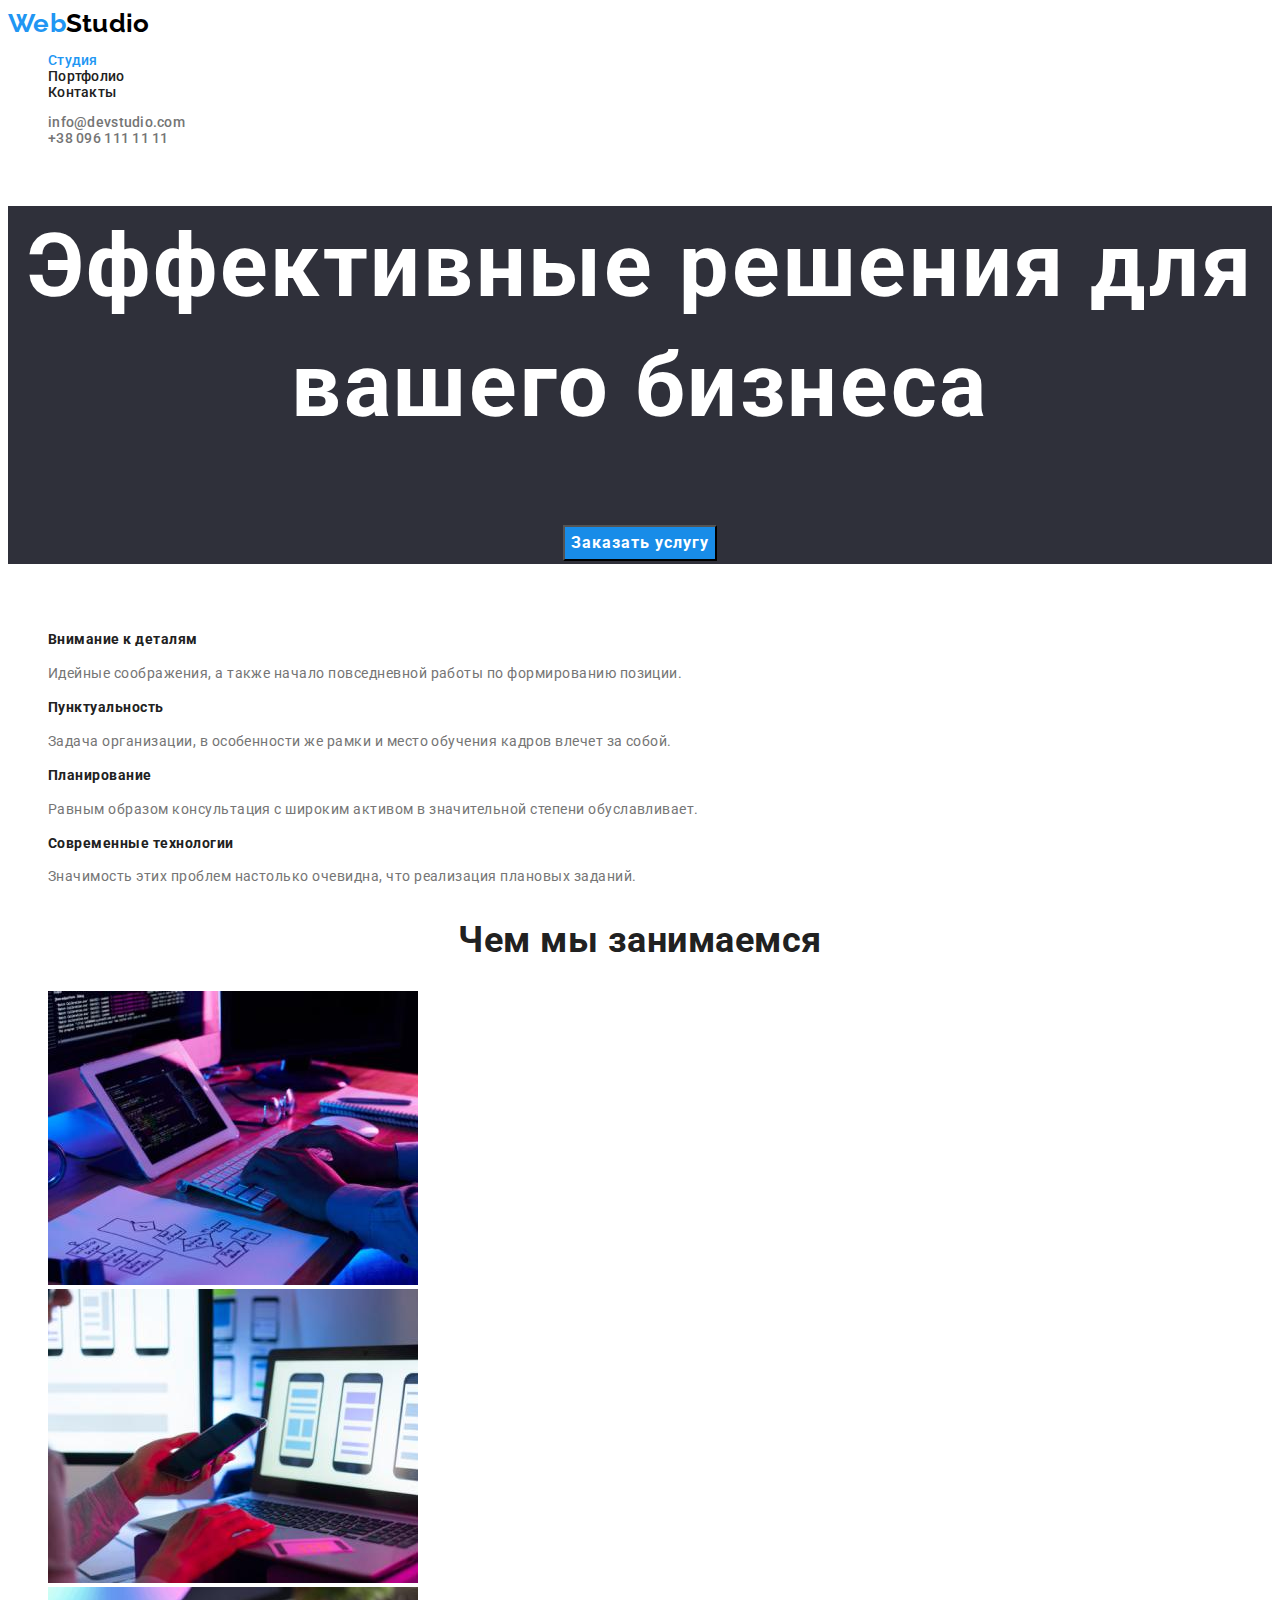
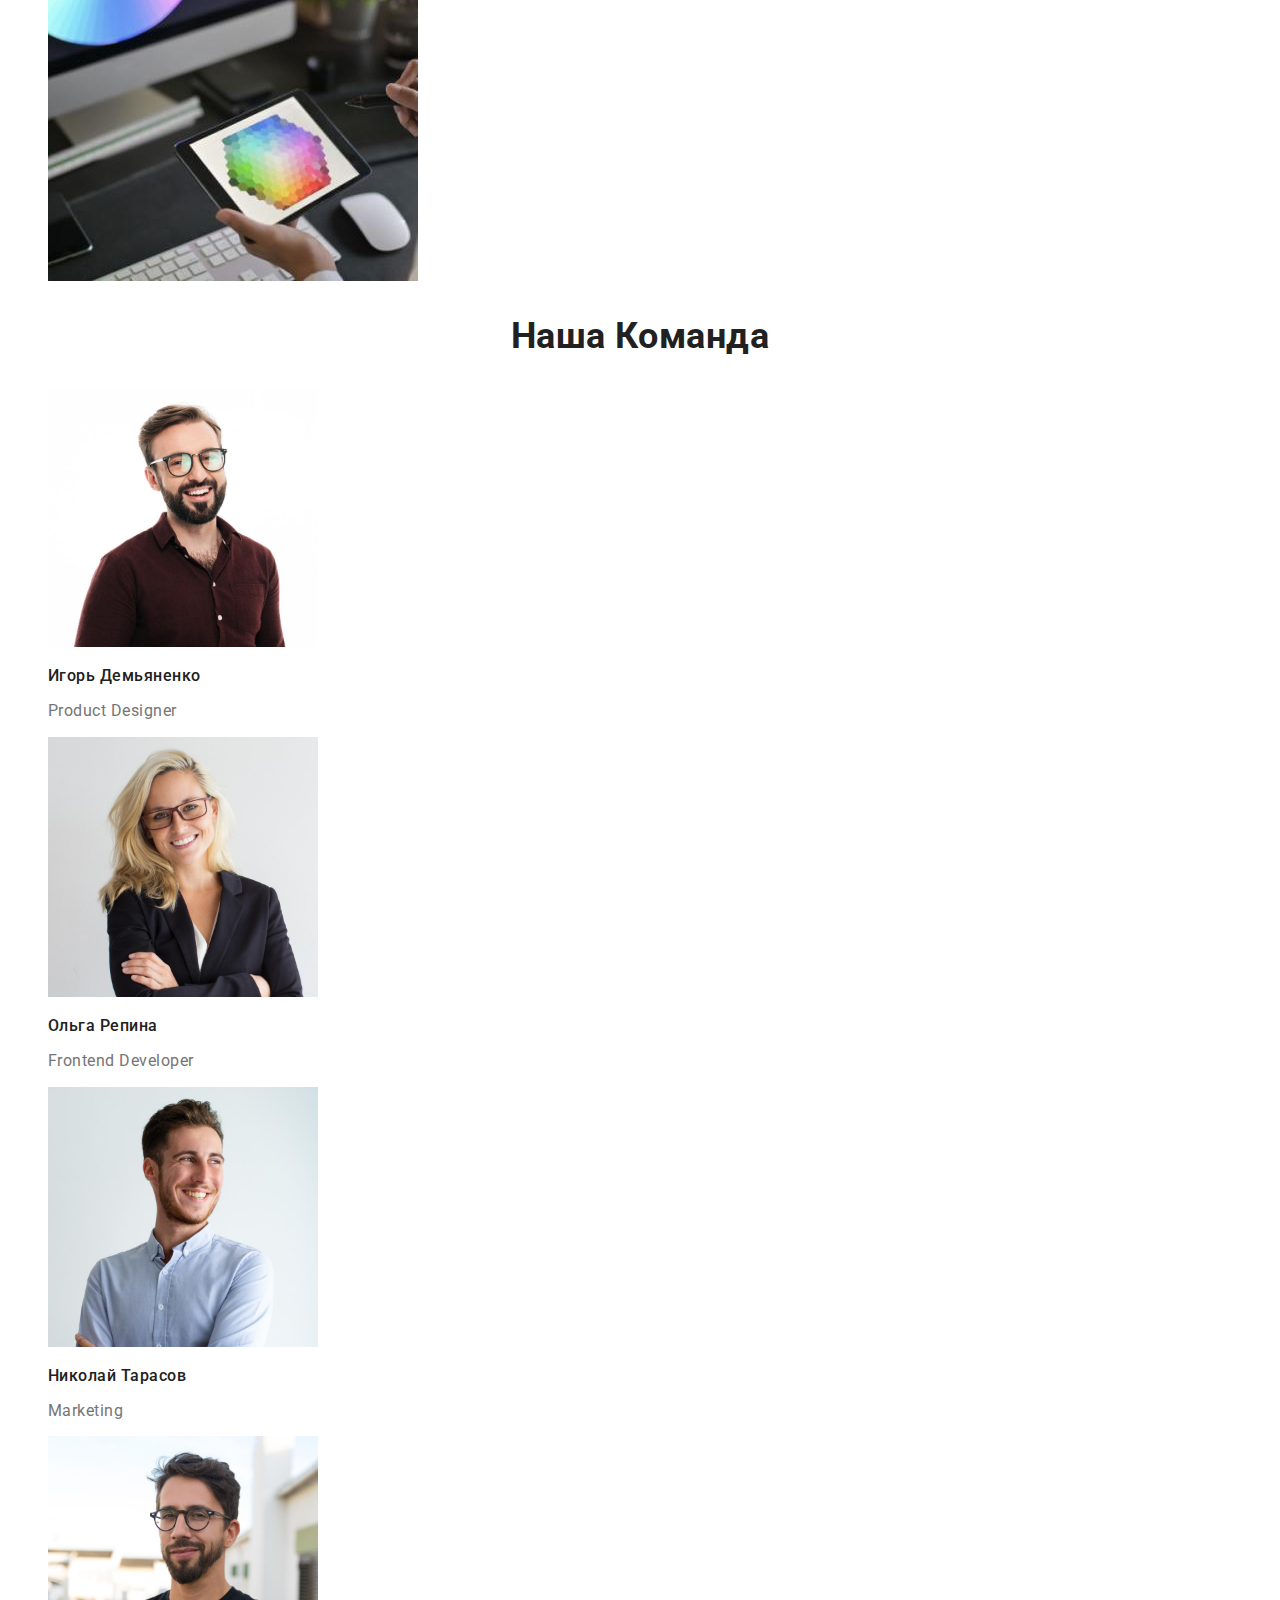
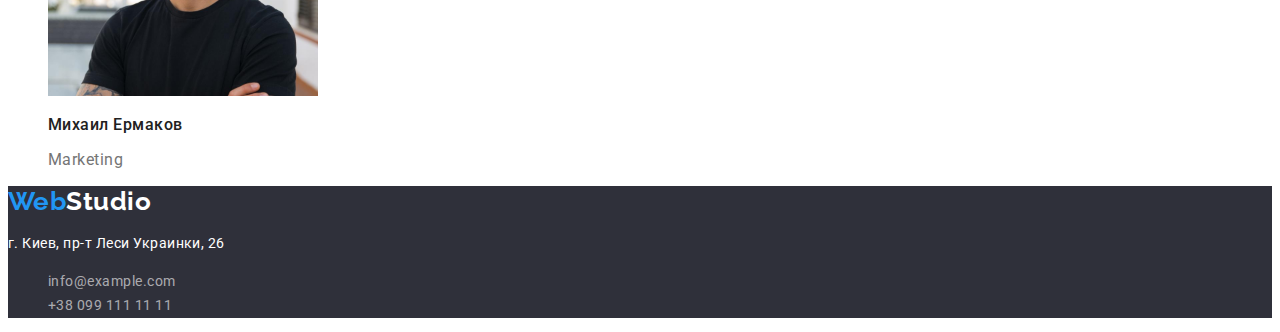
<file: index.html>
<!DOCTYPE html>
<html lang="ru">

<head>
    <meta charset="UTF-8">
    <meta http-equiv="X-UA-Compatible" content="IE=edge">
    <meta name="viewport" content="width=device-width, initial-scale=1.0">
    <title>Webstudio</title>
    <link rel="preconnect" href="https://fonts.googleapis.com">
    <link rel="preconnect" href="https://fonts.gstatic.com" crossorigin>
    <link href="https://fonts.googleapis.com/css2?family=Raleway:wght@700&family=Roboto:wght@400;500;700;900&display=swap" rel="stylesheet">
    <link rel="stylesheet" href="./css/styles.css">
</head>

<body class="page">
    <!-- Шапка сайта -->
    <header class="navigation">
        <a class="logo link" href="./index.html"><span class="logoheader">Web</span>Studio</a>
        <!-- Секція навігації -->
        <nav>
            <ul class="site-nav list">
                <li> <a href="./index.html" class="link current">Студия</a></li>
                <li> <a href="./portfolio.html" class="link">Портфолио</a></li>
                <li> <a href="" class="link">Контакты</a></li>
            </ul>
        </nav>
        
        <ul class="contacts list">
            <li> <a href="mailto:info@devstudio.com" class="header-contacts link">info@devstudio.com</a> </li>
            <li> <a href="phone:+380961111111" class="header-contacts link">+38 096 111 11 11</a> </li>
        </ul>    
    </header>

    <main>
        <!-- Герой -->
        <section class="hero">
            <h1 class="hero-title">Эффективные решения для вашего бизнеса</h1>
            <button type="button" class="hero-button">Заказать услугу </button>
        </section>

        <!-- Список переваг -->
        
        <h2 class="invisible-title">Наши преимущества</h2>
        <section>
            <ul class="list">
                <li>
                    <h3 class="features-title">Внимание к деталям</h3>
                    <p class="features-text">Идейные соображения, а также начало повседневной работы по формированию позиции.</p>
                </li>
                <li>
                    <h3 class="features-title">Пунктуальность</h3>
                    <p class="features-text">Задача организации, в особенности же рамки и место обучения кадров влечет за собой.</p>
                </li>
            
                <li>
                    <h3 class="features-title">Планирование</h3>
                    <p class="features-text">Равным образом консультация с широким активом в значительной степени обуславливает.</p>
                </li>
                <li>
                    <h3 class="features-title">Современные технологии</h3>
                    <p class="features-text">Значимость этих проблем настолько очевидна, что реализация плановых заданий.</p>
                </li>
            </ul>
        </section>

        <!-- Список видів послуг -->
        <section>
            <h2 class="our-product-title">Чем мы занимаемся</h2>
            <ul class="list">
                <li>
                    <img src="./images/personal-computer.jpg" alt="PC developing" width="370" height="294">
                </li>
                <li>
                    <img src="./images/smartphone.jpg" alt="Mobile developing" width="370" height="294">
                </li>
                <li>
                    <img src="./images/tablet.jpg" alt="Tab developing" width="370" height="294">
                </li>
            </ul>
        </section>

            <!-- Секція працівників -->
            <section>
                <h2 class="our-team">Наша Команда</h2>
                <ul class="list">
                    <li>
                        <img src="./images/product-designer.jpg" alt="Продакт дизайнер" width="270" height="260">
                        <h3 class="team-title">Игорь Демьяненко</h3>
                        <p class="team-profession">Product Designer</p>
                    </li>

                    <li>
                        <img src="./images/frontend-developer.jpg" alt="Верстальщик" width="270" height="260">
                        <h3 class="team-title">Ольга Репина</h3>
                        <p class="team-profession">Frontend Developer</p>
                    </li>

                    <li>
                        <img src="./images/marketing.jpg" alt="Маркетолог" width="270" height="260">
                        <h3 class="team-title">Николай Тарасов</h3>
                        <p class="team-profession">Marketing</p>
                    </li>
                    <li>
                        <img src="./images/ui-designer.jpg" alt="UI Дизайнер" width="270" height="260">
                        <h3 class="team-title">Михаил Ермаков</h3>
                        <p class="team-profession">Marketing</p>
                    </li>
                </ul>
            </section>
    </main>

    <!-- Футер -->
    <footer class="footer-section">
        <a class="logo-footer link" href="./index.html"> <span class="logoheader">Web</span>Studio</a>
        <address class="footer-address-list">
            <p class="footer-address">г. Киев, пр-т Леси Украинки, 26</p>
            <ul class="contacts list">
                <li> <a href="mailto:info@example.com" class="footer-contacts link">info@example.com</a> </li>
                <li> <a href="phone:+380991111111" class="footer-contacts link">+38 099 111 11 11</a> </li>
            </ul>
        </address>
        
    </footer>
</body>

</html>
</file>
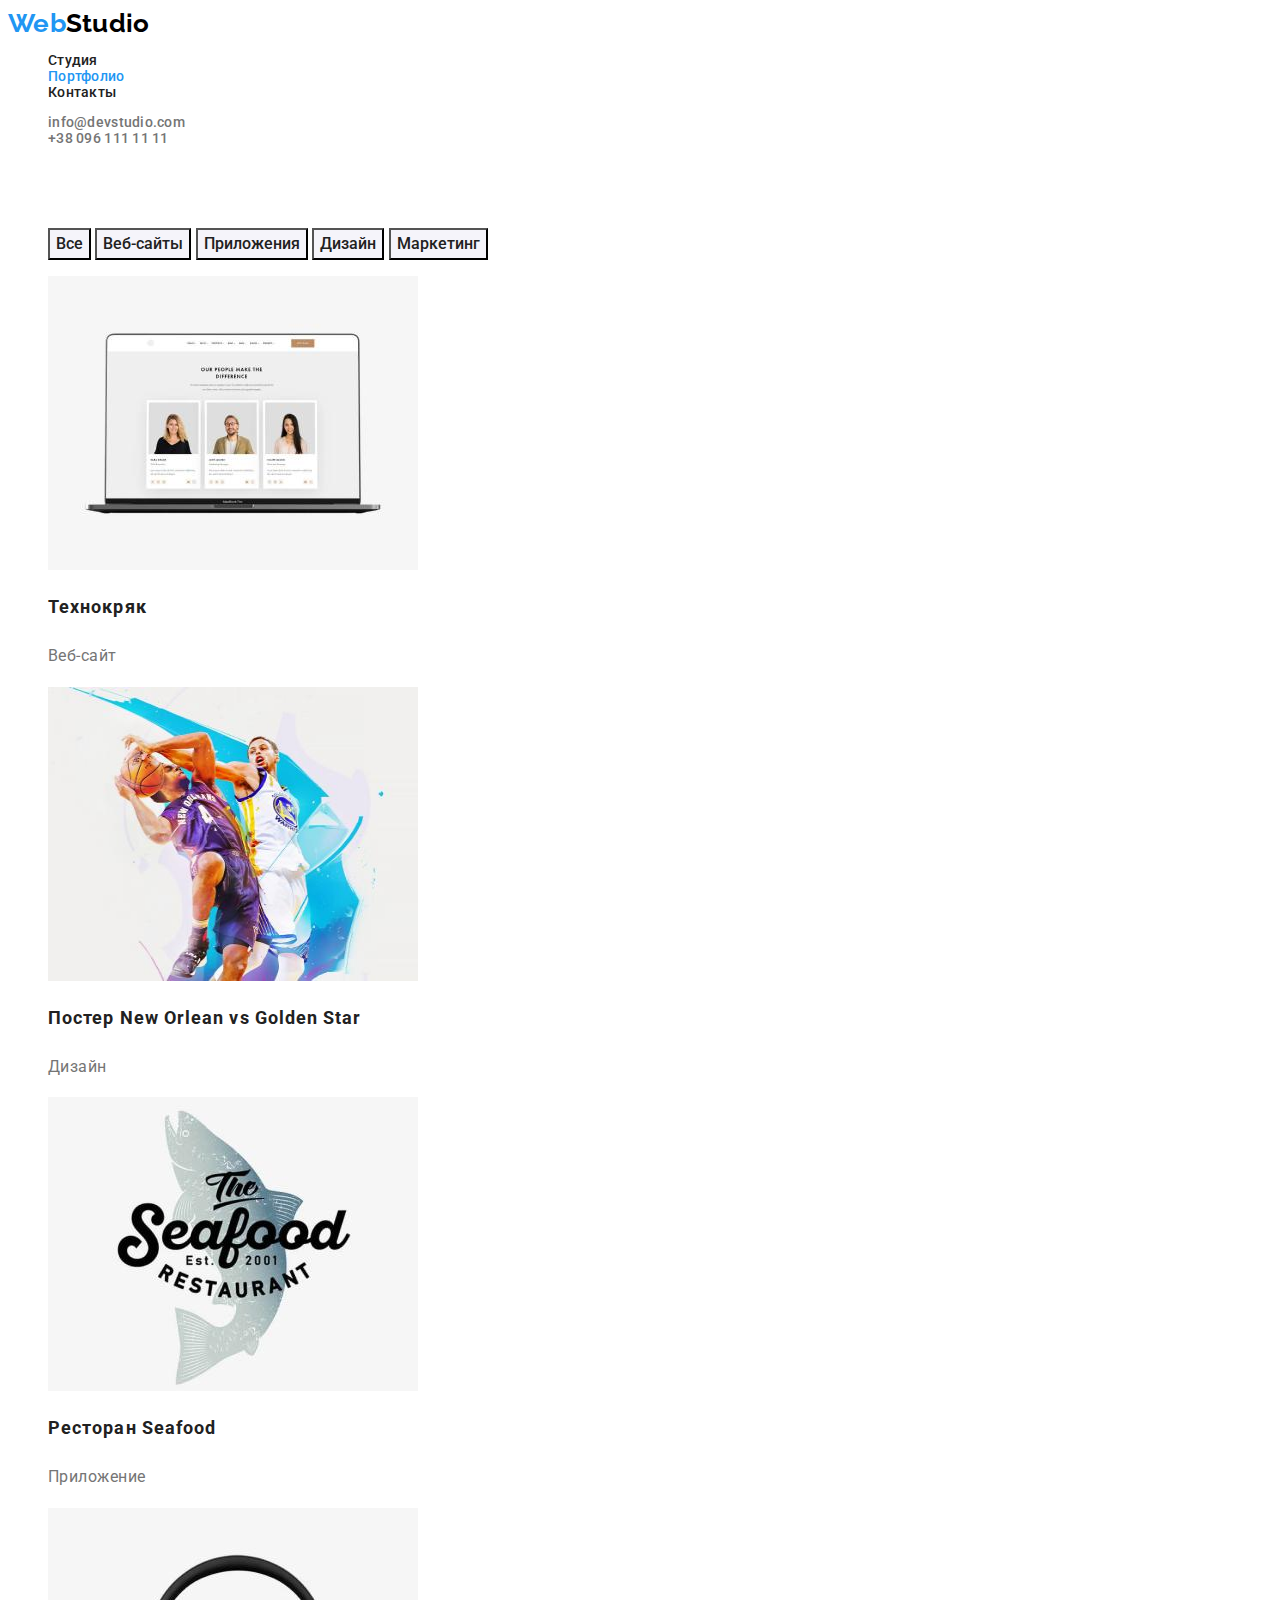
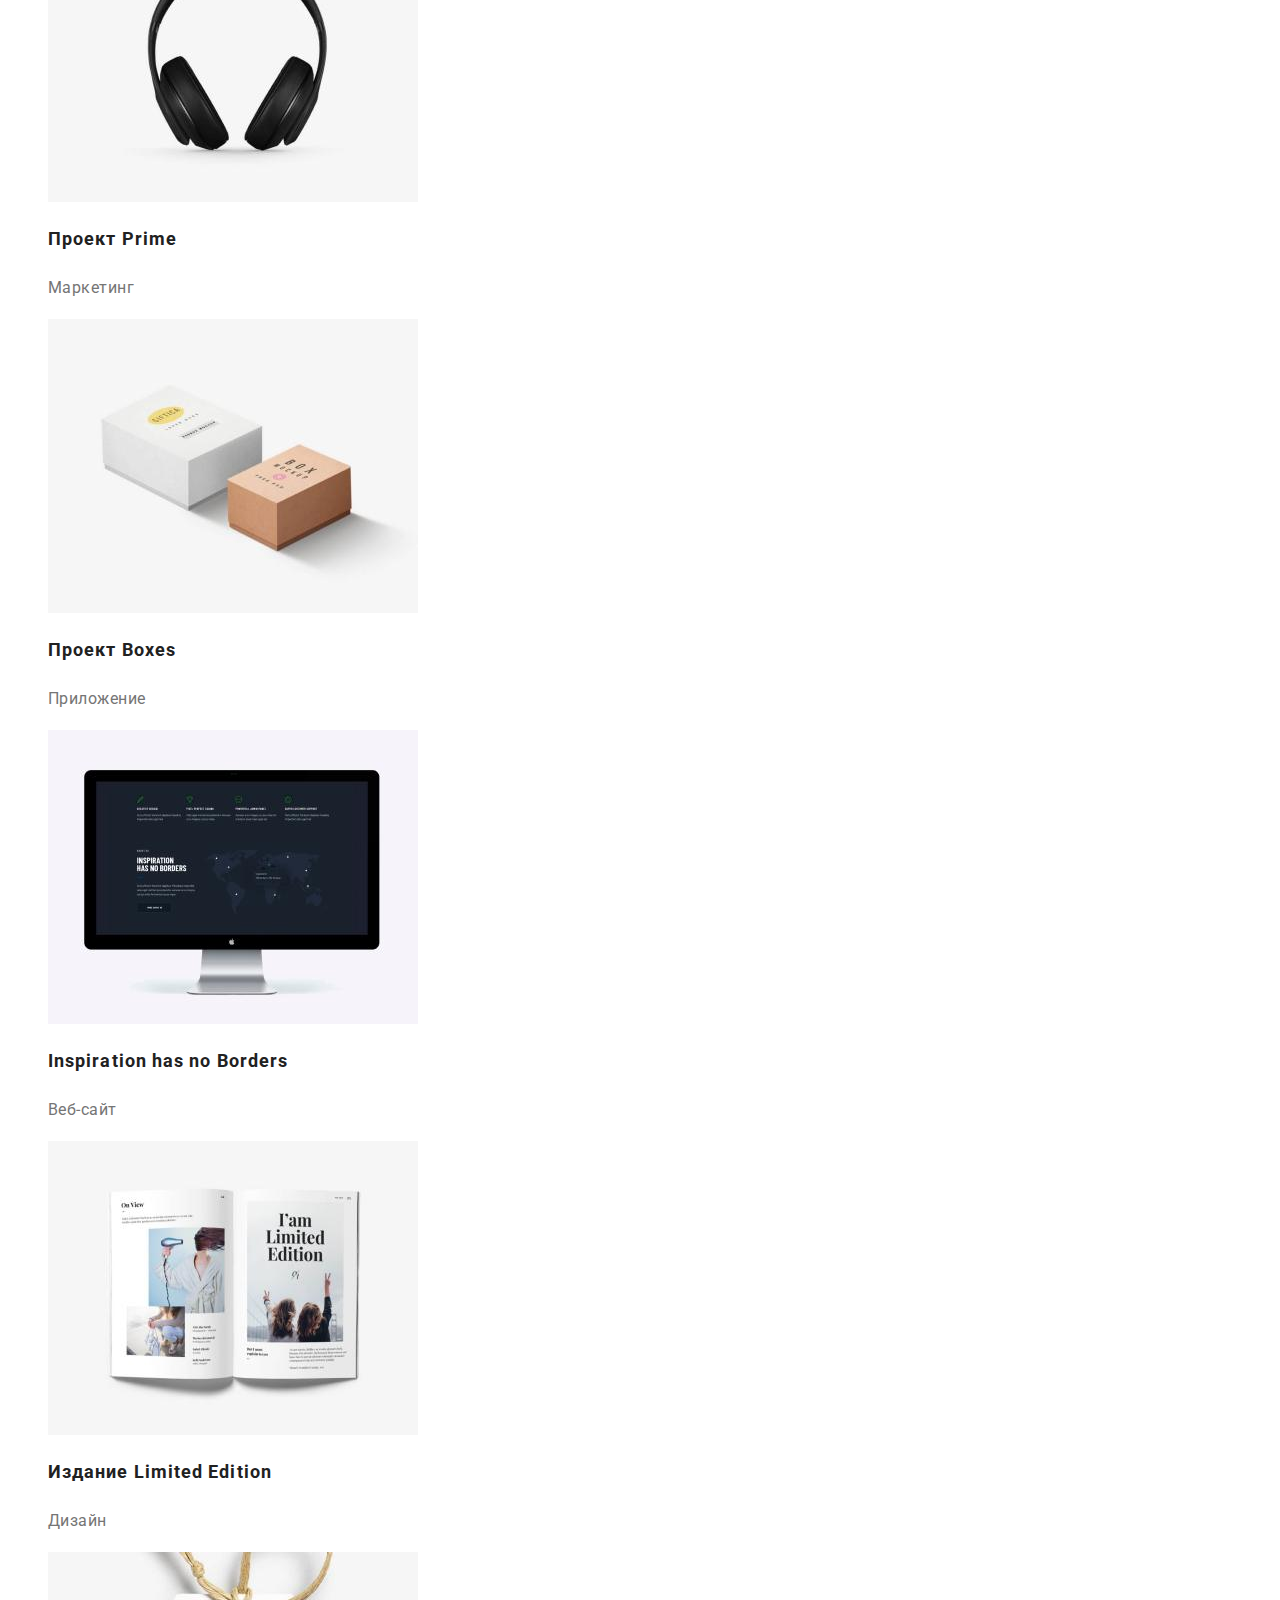
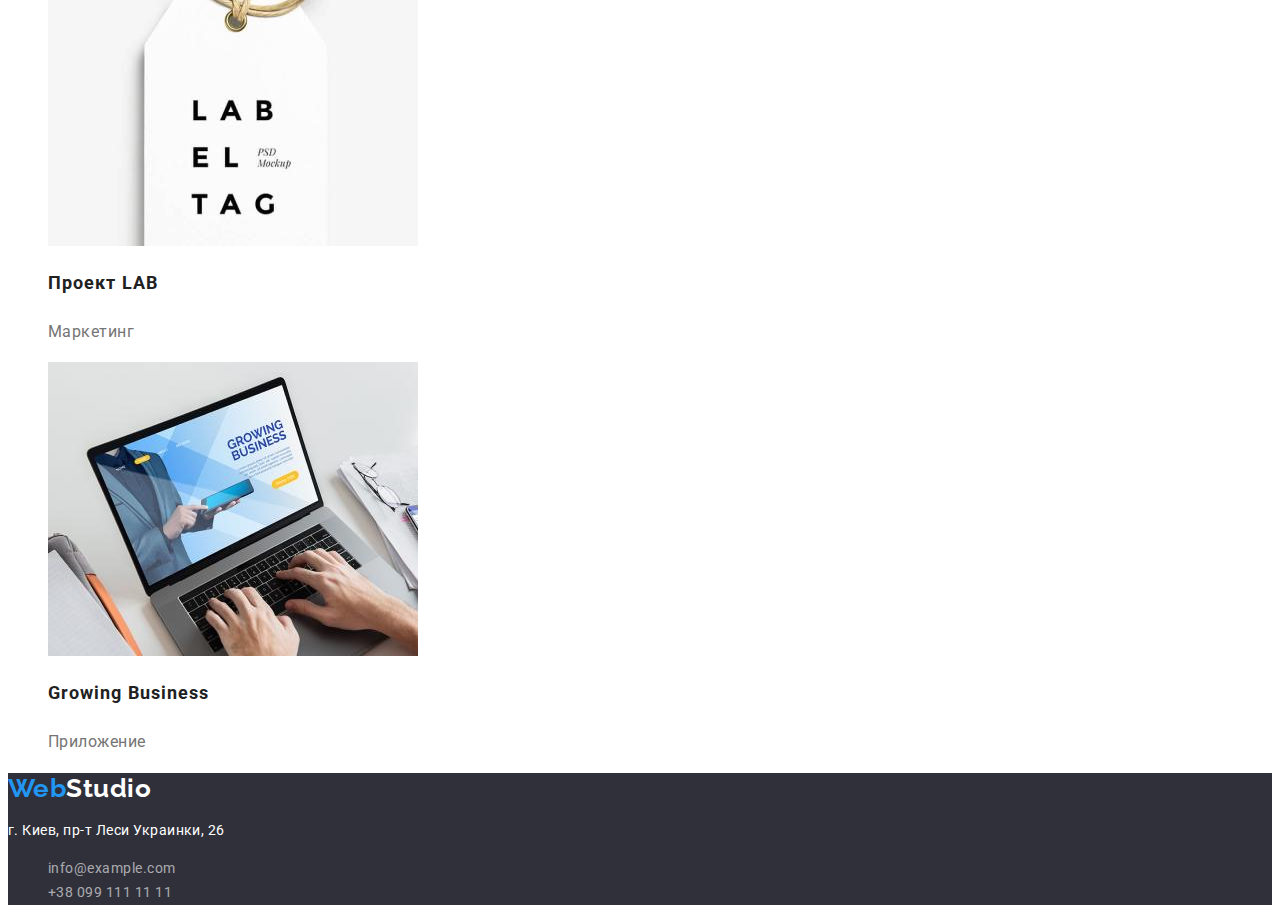
<file: portfolio.html>
<!DOCTYPE html>
<html lang="ru">

<head>
    <meta charset="UTF-8">
    <meta http-equiv="X-UA-Compatible" content="IE=edge">
    <meta name="viewport" content="width=device-width, initial-scale=1.0">
    <title>portfolio</title>
    <link rel="preconnect" href="https://fonts.googleapis.com">
    <link rel="preconnect" href="https://fonts.gstatic.com" crossorigin>
    <link href="https://fonts.googleapis.com/css2?family=Raleway:wght@700&family=Roboto:wght@400;500;700;900&display=swap" rel="stylesheet">
    <link rel="stylesheet" href="./css/styles.css">
</head>
<body class="page">  
    <!-- Шапка сайта -->
<header class="navigation">
    <a class="logo link" href="./index.html"><span class="logoheader">Web</span>Studio</a>
    <!-- Секція навігації -->
    <nav>
        <ul class="site-nav list">
            <li> <a href="./index.html" class="link">Студия</a></li>
            <li> <a href="./portfolio.html" class="link current">Портфолио</a></li>
            <li> <a href="" class="link">Контакты</a></li>
        </ul>
    </nav>
    
    <ul class="contacts list">
        <li> <a href="mailto:info@devstudio.com" class="header-contacts link">info@devstudio.com</a> </li>
        <li> <a href="phone:+380961111111" class="header-contacts link">+38 096 111 11 11</a> </li>
    </ul>    
</header>

<main>
            
    <!-- Cекція портфоліо -->
   <section>
        <h1 class="invisible-title">Портфолио</h1>
         
        <!-- Список кнопок-фільтрів -->
        <ul class="portfolio-filters list">
            <li>
                <button type="button" class="btn">Все</button>
                <button type="button" class="btn">Веб-сайты</button>
                <button type="button" class="btn">Приложения</button>
                <button type="button" class="btn">Дизайн</button>
                <button type="button" class="btn">Маркетинг</button>
            </li>     
        </ul>
        
        <!-- Продукти портфоліо -->
            <ul class="portfolio list">
                    <li>
                        <a href="#" class="link">
                            <img src="./images/technocrack.jpg" alt="Сайт Технокряк" width="370" height="294">
                            <h2 class="portfolio-title">Технокряк</h2>
                            <p class="portfolio-category">Веб-сайт</p>
                        </a>
                    </li>

                    <li>
                        <a href="#" class="link">
                            <img src="./images/new-orlean.jpg" alt="Постер 2 баскетболиста" width="370" height="294">
                            <h2 class="portfolio-title">Постер New Orlean vs Golden Star</h2>
                            <p class="portfolio-category">Дизайн</p>
                        </a>
                    </li>

                    <li>
                        <a href="#" class="link">
                            <img src="./images/seafood.jpg" alt="Логотип ресторана Seafood" width="370" height="294">
                            <h2 class="portfolio-title">Ресторан Seafood</h2>
                            <p class="portfolio-category">Приложение</p>
                        </a>
                    </li>

                    <li>
                        <a href="#" class="link">
                            <img src="./images/prime.jpg" alt="Картинка проекта Prime" width="370" height="294">
                            <h2 class="portfolio-title">Проект Prime</h2>
                            <p class="portfolio-category">Маркетинг</p>
                        </a>
                    </li>

                    <li>
                        <a href="#" class="link">
                            <img src="./images/boxes.jpg" alt="Картинка проекта Boxes" width="370" height="294">
                            <h2 class="portfolio-title">Проект Boxes</h2>
                            <p class="portfolio-category">Приложение</p>
                        </a>
                    </li>

                    <li>
                        <a href="#" class="link">
                            <img src="./images/inspiration.jpg" alt="Сайт Inspiration" width="370" height="294">
                            <h2 class="portfolio-title">Inspiration has no Borders</h2>
                            <p class="portfolio-category">Веб-сайт</p>
                        </a>
                    </li>

                    <li>
                        <a href="#" class="link">
                            <img src="./images/limited-edition.jpg" alt="Постер издания Limited Edition" width="370" height="294">
                            <h2 class="portfolio-title">Издание Limited Edition</h2>
                            <p class="portfolio-category">Дизайн</p>
                        </a>
                    </li>

                    <li>
                        <a href="#" class="link">
                            <img src="./images/lab.jpg" alt="Постер проекта LAB" width="370" height="294">
                            <h2 class="portfolio-title">Проект LAB</h2>
                            <p class="portfolio-category">Маркетинг</p>
                        </a>
                    </li>

                    <li>
                        <a href="#" class="link">
                            <img src="./images/growing-business.jpg" alt="Логотип приложения Growing Business" width="370" height="294">
                            <h2 class="portfolio-title">Growing Business</h2>
                            <p class="portfolio-category">Приложение</p>
                        </a>
                    </li>
            </ul>
   </section>
</main>

    <!-- Футер -->
    <footer class="footer-section">
        <a class="logo-footer link" href="./index.html"> <span class="logoheader">Web</span>Studio</a>
        <address class="footer-address-list">
            <p class="footer-address">г. Киев, пр-т Леси Украинки, 26</p>
            <ul class="contacts list">
                <li> <a href="mailto:info@example.com" class="footer-contacts link">info@example.com</a> </li>
                <li> <a href="phone:+380991111111" class="footer-contacts link">+38 099 111 11 11</a> </li>
            </ul>
        </address>
    </footer>
</body>
</html>
</file>
<file: css/styles.css>
:root {
--primary-text-color: #212121;
--secondary-text-color: #757575;
--accent-color: #2196F3;

--primary-background-color: #FFFFFF;
--secondary-background-color: #2F303A;

--white-color:#FFFFFF;
--mainbutton-bcg-color:#188CE8;
--button-bcg-color: #F5F4FA;
}

/* Загальні стилі */
.page {
background-color: var(--primary-background-color);
color: var(--primary-text-color);
font-family: Roboto, sans-serif;
letter-spacing: 0.03em;}

.list {list-style: none;}
.link {color: var(--primary-text-color);}
.link {text-decoration: none;}

/* !!!!!! Потрібно буде приховати іншим способом в наступнних уроках */
.invisible-title {color: #FFFFFF;}

/* Шапка сайту */

.logo, .logo-footer {
font-family: Raleway, sans-serif;
font-size: 26px;
font-weight: 700;
line-height: 1.2;

color: #000000;}
.logo:focus,
.logo:hover
{color:var(--accent-color)}
.logoheader {color: var(--accent-color);}
.header-contacts {color: var(--secondary-text-color)}


/* Панель навігації */

.navigation {
font-weight: 500;
font-size: 14px;
line-height: 1.14;
letter-spacing: 0.02em;}

.current {color: var(--accent-color)}
.site-nav .link:hover, 
.site-nav .link:focus {color: var(--accent-color)}
.contacts .link:hover,
.contacts .link:focus {color: var(--accent-color)}


/* ------Стилі для index.html------- */


/* Секція Герой */

.hero {
font-weight: 900;
font-size: 44px;
line-height: 1.36;
text-align: center;
letter-spacing: 0.06em;

background-color: var(--secondary-background-color);
color: var(--white-color);}

.hero-button {
font-family:inherit;
font-weight: 700;
font-size: 16px;
line-height: 1.87;
letter-spacing: 0.06em;

color: var(--white-color);
background-color: var(--mainbutton-bcg-color);}

/* Секція переваг */

.features-title{
font-weight: 700;
font-size: 14px;
line-height: 1.14;
 
color: var(--primary-text-color);}

.features-text, .footer-section { 
font-size: 14px;
line-height: 1.71;
  
color: var(--secondary-text-color);}

/* Заголовки  */
.our-product-title, .our-team {
font-weight: 700;
font-size: 36px;
line-height: 1.17;
text-align: center;

color: var(--primary-text-color);}

/* Секція імен працівників */
.team-title{
font-weight: 500;
font-size: 16px;
line-height: 1.18;

color: var(--primary-text-color);}

/* Секція професій працівників */
.team-profession{
font-size: 16px;
line-height: 1.18;

color: var(--secondary-text-color);}


/* ------Стилі для portfolio.html------- */


/* Кнопки категорій портфоліо */
.btn {
font-family:inherit;
font-weight: 500;
font-size: 16px;
line-height: 1.62;

color: var(--primary-text-color);
background-color: var(--button-bcg-color);
cursor: pointer;}

.btn:hover,
.btn:focus
{color: var(--white-color);
background-color: var(--accent-color);}


/* Портфоліо */

.portfolio-title {
font-weight: 700;
font-size: 18px;
line-height: 2;
letter-spacing: 0.06em; 
color: var(--primary-text-color);}

.portfolio-category {
font-size: 16px;
line-height: 1.87;
 
color: var(--secondary-text-color);}


/* Футер */

.footer-section {
background-color: var(--secondary-background-color);}

.logo-footer.link:hover,
.logo-footer.link:focus 
{color: var(--accent-color);}

.footer-address-list {font-style: normal;}
.logo-footer, .footer-address {color: var(--white-color);}
.footer-contacts {color: rgba(255, 255, 255, 0.6)};
</file>
